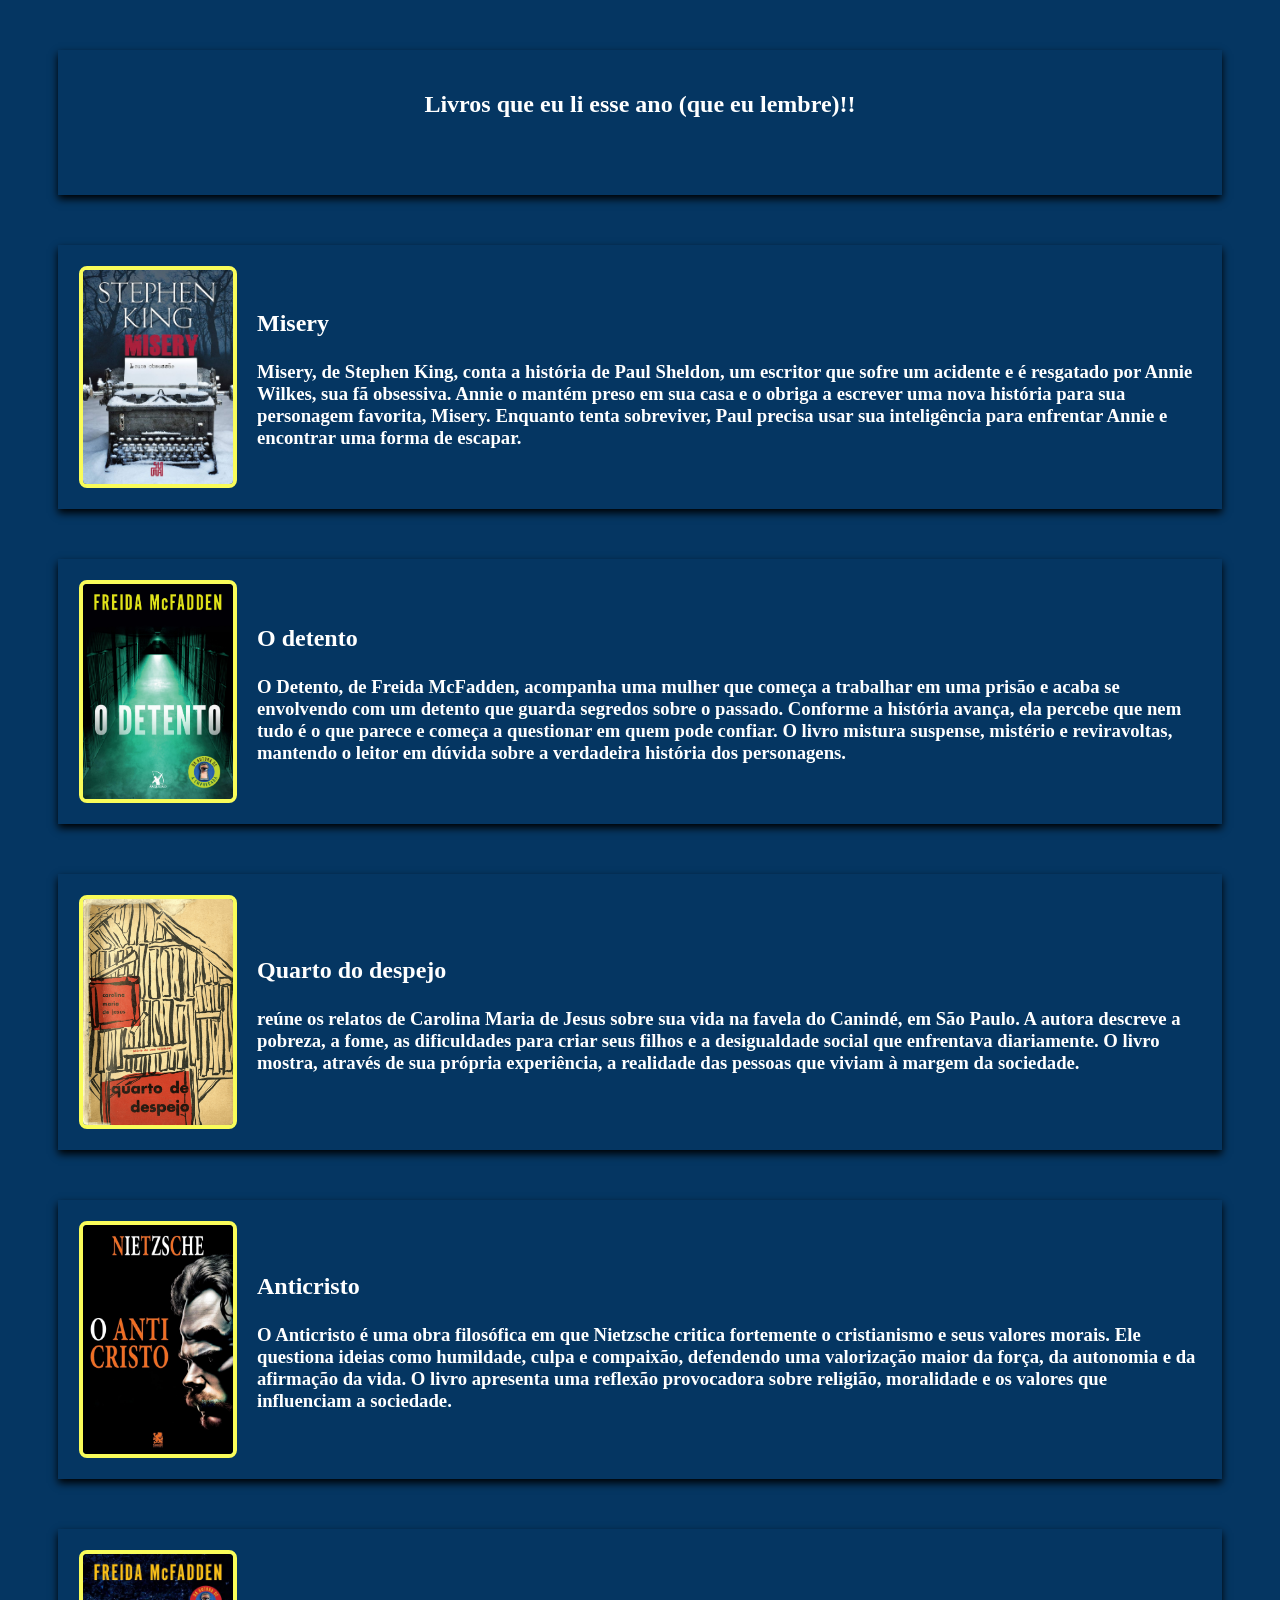
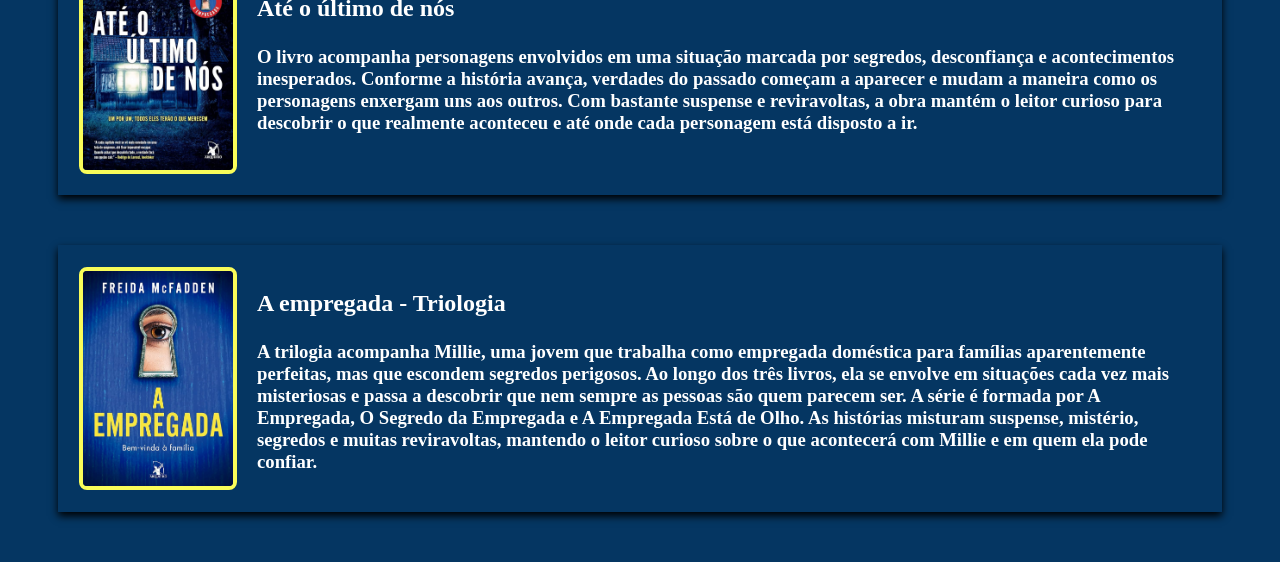
<file: leitura.html>
<!DOCTYPE html>
<html lang="en">

<head>
    <meta charset="UTF-8">
    <meta name="viewport" content="width=device-width, initial-scale=1.0">
    <title>Leitura</title>
    <link rel="stylesheet" href="style.leitura.css">
</head>

<body>
    <section id="Livros que eu li!!">
        <div class="container">
            <div class="livros">
                <h1 style="font-family:ArcadeClassic;">
                    <center>Livros que eu li esse ano (que eu lembre)!!</center>
                </h1>
            </div>
        </div>
        </div>
        <br><br>
    </section>
    <section id="Livros que eu li!!">
        <div class="livro-container">
            <img src="miser.jpg" alt="misery" class="imagem-livro">
            <div class="texto-livro">
                <h2>
                    <p>Misery</p>
                    <h3>
                        <p style="font-family:'Times New Roman', Times, serif;">Misery, de Stephen King, conta a
                            história de Paul Sheldon, um escritor que sofre um acidente e é resgatado por Annie Wilkes,
                            sua fã obsessiva.
                            Annie o mantém preso em sua casa e o obriga a escrever uma nova história para sua personagem
                            favorita, Misery.
                            Enquanto tenta sobreviver, Paul precisa usar sua inteligência para enfrentar Annie e
                            encontrar uma forma de escapar.</p>
                    </h3>
            </div>
        </div>
    </section>
    <section id="Livros que eu li!!">
        <div class="livro-container">
            <img src="detento.jpg" alt="O detento" class="imagem-livro">
            <div class="texto-livro">
                <h2>
                    <p>O detento</p>
                    <h3>
                        <p style="font-family:'Times New Roman', Times, serif;">O Detento, de Freida McFadden, acompanha
                            uma mulher que começa a trabalhar em uma prisão e acaba se envolvendo com um detento que
                            guarda segredos sobre o passado.
                            Conforme a história avança, ela percebe que nem tudo é o que parece e começa a questionar em
                            quem pode confiar.
                            O livro mistura suspense, mistério e reviravoltas, mantendo o leitor em dúvida sobre a
                            verdadeira história dos personagens.</p>
                    </h3>
            </div>
    </section>
    <section id="Livros que eu li!!">
        <div class="livro-container">
            <img src="quarto.png" alt="Quarto do despejo" class="imagem-livro">
            <div class="texto-livro">
                <h2>
                    <p>Quarto do despejo</p>
                    <h3>
                        <p style="font-family:'Times New Roman', Times, serif;"> reúne os relatos de Carolina Maria de
                            Jesus sobre sua vida na favela do Canindé, em São Paulo.
                            A autora descreve a pobreza, a fome, as dificuldades para criar seus filhos e a desigualdade
                            social que enfrentava diariamente.
                            O livro mostra, através de sua própria experiência, a realidade das pessoas que viviam à
                            margem da sociedade.</p>
                    </h3>
            </div>
        </div>
    </section>
    <section id="Livros que eu li!!">
        <div class="livro-container">
            <img src="anticristo.jpg" alt="Anticristo" class="imagem-livro">
            <div class="texto-livro">
                <h2>
                    <p>Anticristo</p>
                    <h3>
                        <p style="font-family:'Times New Roman', Times, serif;">O Anticristo é uma obra filosófica em
                            que Nietzsche critica fortemente o cristianismo e seus valores morais.
                            Ele questiona ideias como humildade, culpa e compaixão, defendendo uma valorização maior da
                            força, da autonomia e da afirmação da vida.
                            O livro apresenta uma reflexão provocadora sobre religião, moralidade e os valores que
                            influenciam a sociedade.</p>
                    </h3>
            </div>
    </section>
    <section id="Livros que eu li!!">
        <div class="livro-container">
            <img src="ultimo.jpg" alt="Até o último de nós" class="imagem-livro">
            <div class="texto-livro">
                <h2>
                    <p>Até o último de nós</p>
                    <h3>
                        <p style="font-family:'Times New Roman', Times, serif;">O livro acompanha personagens envolvidos
                            em uma situação marcada por segredos, desconfiança e acontecimentos inesperados. Conforme a
                            história avança, verdades do passado começam a aparecer e mudam a maneira como os
                            personagens enxergam uns aos outros.
                            Com bastante suspense e reviravoltas, a obra mantém o leitor curioso para descobrir o que
                            realmente aconteceu e até onde cada personagem está disposto a ir.</p>
                    </h3>
            </div>
    </section>
    <section id="Livros que eu li!!">
        <div class="livro-container">
            <img src="empregada.jpg" alt="empregada" class="imagem-livro">
            <div class="texto-livro">
                <h2>
                    <p>A empregada - Triologia</p>
                    <h3>
                        <p style="font-family:'Times New Roman', Times, serif;">A trilogia acompanha Millie, uma jovem
                            que trabalha como empregada doméstica para famílias aparentemente perfeitas, mas que
                            escondem segredos perigosos. Ao longo dos três livros, ela se envolve em situações cada vez
                            mais misteriosas e passa a descobrir que nem sempre as pessoas são quem parecem ser.

                            A série é formada por A Empregada, O Segredo da Empregada e A Empregada Está de Olho. As
                            histórias misturam suspense, mistério, segredos e muitas reviravoltas, mantendo o leitor
                            curioso sobre o que acontecerá com Millie e em quem ela pode confiar.




            </div>
    </section>
</body>

</html>
</file>
<file: style.leitura.css>
.cards{
    display: flex;
    flex-direction: wrap;
    gap: 16px;            
}
.card{
border-radius: 8px;
padding: 20px;
width: 100%;
box-shadow: 0 4px 8px rgba(0,0,0,1);
transition: transform 0.3s ease, box-shadow 0.3s ease;
}
.card:hover{
    transform: translateY(-10px);
    box-shadow: 0 8px 16px 
}
section{
    padding: 21px;
    margin: 50px;
    background: (5, 54, 98)
    border-radius: 7px;
    box-shadow: 0 4px 8px rgba(0,0,0,1);
}
body{
 background:rgb(5, 54, 98);
   color:white
}
.livro-container {
    display: flex;            
    align-items: center;      
    gap: 20px;                
}

.imagem-livro {
    width: 150px;            
    height: auto;
    border: 4px solid #f9fc59;
    border-radius: 8px;      
}

.texto-livro {
    flex: 1;                  
}
img{
    width: 500px;
    height: auto;
}
</file>
